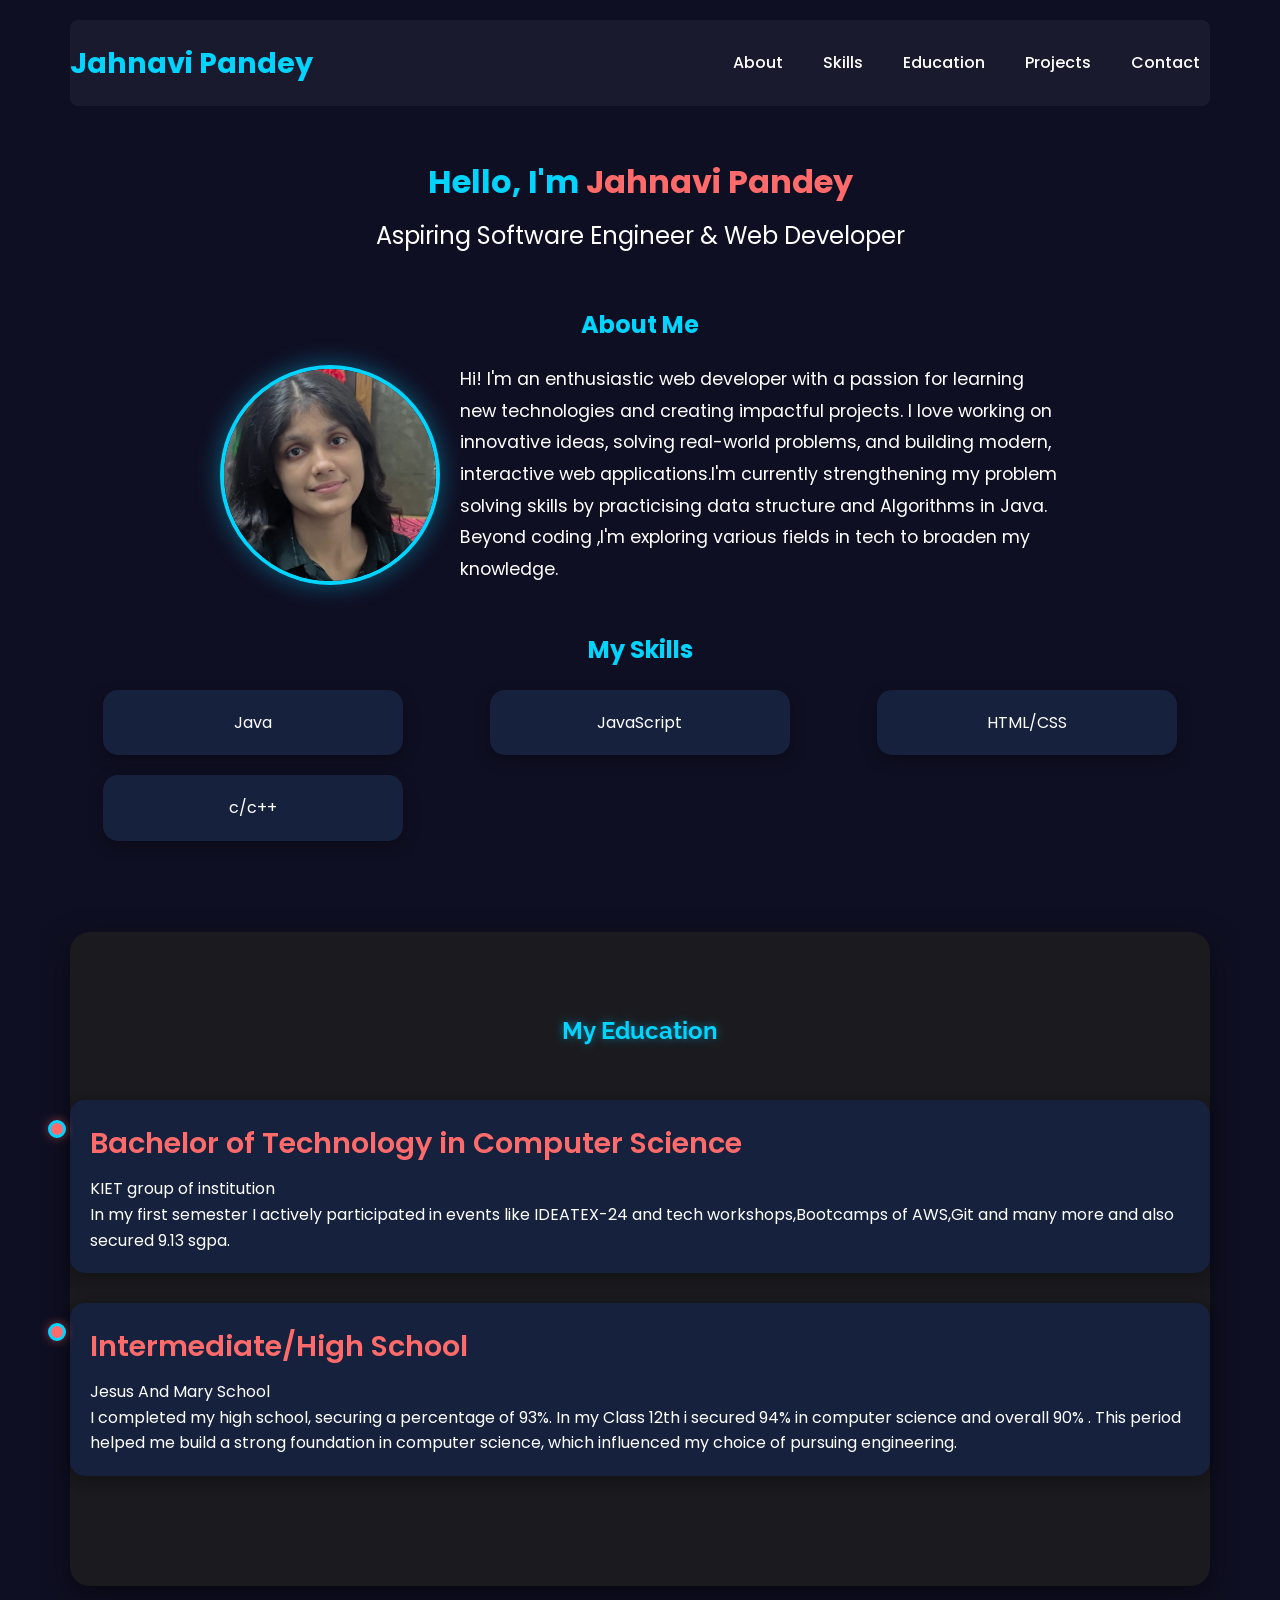
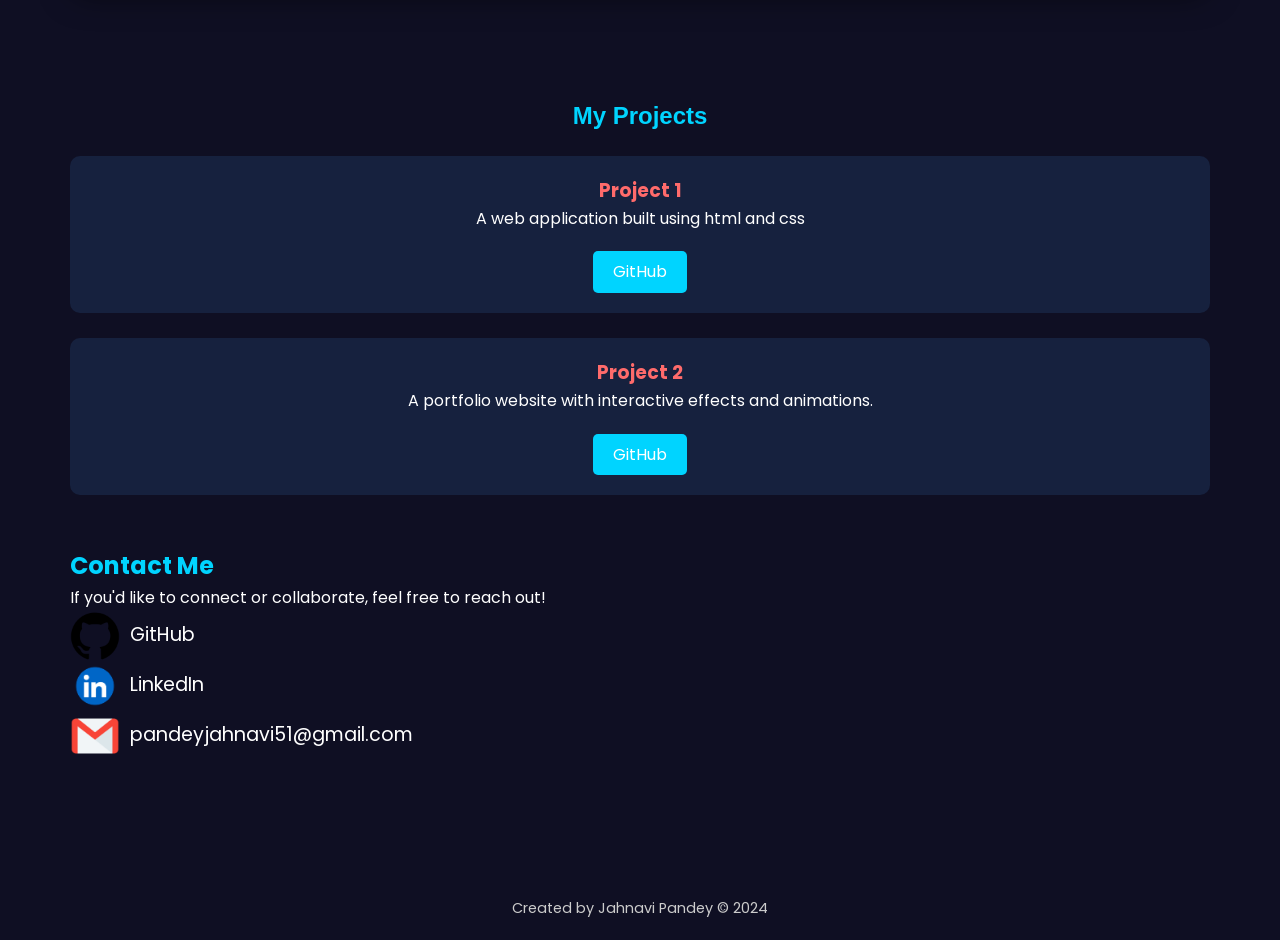
<file: in.html>
<!DOCTYPE html>
<html lang="en">
<head>
    <meta charset="UTF-8">
    <meta name="viewport" content="width=device-width, initial-scale=1.0">
    <title>Portfolio - Jahnavi Pandey</title>
    <!-- Fonts -->
    <link href="https://fonts.googleapis.com/css2?family=Poppins:wght@300;400;600&family=Raleway:wght@500;700&display=swap" rel="stylesheet">
    <link rel="stylesheet" href="https://cdnjs.cloudflare.com/ajax/libs/font-awesome/4.7.0/css/font-awesome.min.css">
    <!-- CSS -->
    <link rel="stylesheet" href="in.css">
</head>
<body>
    <div class="container">
        <!-- Navbar -->
        <nav class="navbar">
            <div class="navbar-left">
                <h1>Jahnavi Pandey</h1>
            </div>
            <div class="navbar-right">
                <ul>
                    <li><a href="#about">About</a></li>
                    <li><a href="#skills">Skills</a></li>
                    <li><a href="#education">Education</a></li>
                    <li><a href="#projects">Projects</a></li>
                    <li><a href="#contact">Contact</a></li>
                </ul>
            </div>

        </nav>

        <!-- Header Section -->
        <header class="header">
     
            <h1 class="title">Hello, I'm <span>Jahnavi Pandey</span></h1>
            <p class="subtitle">Aspiring Software Engineer & Web Developer</p>
        </header>

        <!-- About Section -->
        <section id="about" class="about">
            <h2>About Me</h2>
            <div class="about-frame">
                <img src="new.jpg" alt="Jahnavi's Photo" class="profile-photo">
                <div class="about-text">
                    <p>
                        Hi! I'm an enthusiastic web developer with a passion for learning new technologies and creating impactful projects. 
                        I love working on innovative ideas, solving real-world problems, and building modern, interactive web applications.I'm currently strengthening my problem solving skills by practicising data structure 
                        and Algorithms in Java. Beyond coding ,I'm exploring various fields in tech to broaden my knowledge.  
                    </p>
                </div>
            </div>
        </section>
        
      <br>
        <!-- Skills Section -->
        <section id="skills" class="skills">
            <h2>My Skills</h2>
            <div class="skills-list">
                <div class="skill-item">Java</div>
                <div class="skill-item">JavaScript</div>
                <div class="skill-item">HTML/CSS</div>
                <div class="skill-item">c/c++</div>
             
                
            </div>
        </section>
        <br>
        <br>
       <!-- Education Section -->
<section id="education" class="education">
    <h2>My Education</h2>
    <div class="education-list">
        <!-- BTech Education Item -->
        <div class="education-item">
            <h3 class="education-title" onclick="toggleDetails('btech-details')">Bachelor of Technology in Computer Science</h3>
            <p>KIET group of institution</p>
            <div class="education-details" id="btech-details">
                <p> In my first semester I actively participated in events like IDEATEX-24 and tech workshops,Bootcamps of AWS,Git and many more and also secured 9.13 sgpa.
                   
                </p>
            </div>
        </div>

        <!-- School Education Item -->
        <div class="education-item">
            <h3 class="education-title" onclick="toggleDetails('school-details')">Intermediate/High School</h3>
            <p>Jesus And Mary School </p>
            <div class="education-details" id="school-details">
                <p>
                    I completed my high school, securing a percentage of 93%. In my Class 12th i secured 94% in computer science and overall 90% . This period helped me build a strong foundation in computer science, which influenced my choice of pursuing engineering.
                </p>
            </div>
        </div>
    </div>
</section>

<br>
<br>
        <!-- Projects Section -->
         <div id="projects" >
            <h1 id="mypro">My Projects</h1>
            <div class="project-card">
                
                <h3><a href="" target="_blank">Project 1</a></h3>
                <p>A web application built using html and css</p>
                
                <!-- Buttons inside the project card -->
                <div class="project-buttons">
                    <a href="https://github.com/jahnavipandey23/updated_restaurantwebsite" target="_blank" class="btn github-btn">GitHub</a>
                </div>
            </div>
            <br>
            <div class="project-card">
                <h3><a href="" target="_blank">Project 2</a></h3>
                <p>A portfolio website with interactive effects and animations.</p>
                
                <!-- Buttons inside the project card -->
                <div class="project-buttons">
                    <a href="" target="_blank" class="btn github-btn">GitHub</a>
                </div>
            </div>
         </div>
  
        <br>
<br>
        <!-- Contact Section -->
        <section id="contact" class="contact">
            <h2>Contact Me</h2>
            <p>If you'd like to connect or collaborate, feel free to reach out!</p>
            <div class="contact-links">
                <a href="https://github.com/jahnavipandey23" target="_blank" class="contact-link">
                    <img src="git.png" alt="GitHub"height="50" width="50"> GitHub
                </a>
                <a href="https://www.linkedin.com/in/jahnavi-pandey-7764a1328//" target="_blank" class="contact-link">
                    <img src="link.webp" alt="LinkedIn" height="50" width="50"> LinkedIn
                </a>
                <a href="mailto:pandeyjahnavi51@gmail.com" class="contact-link">
                    <img src="email.webp" alt="Email" height="50" width="50"> pandeyjahnavi51@gmail.com
                    </a>
            </div>
        </section>

        <!-- Footer -->
        <footer class="footer">
            <p>Created by Jahnavi Pandey &copy; 2024</p>
        </footer>
    </div>
    <button id="back-to-top">↑</button>

    <!-- Script -->
    <script src="in.js"></script>
</body>
</html>
</file>
<file: in.css>
/* General Styles */
* {
    margin: 0;
    padding: 0;
    box-sizing: border-box;
    font-family: 'Poppins', sans-serif;
    scroll-behavior: smooth;
}

body {
    background-color: #0f0f23;
    color: #ffffff;
    line-height: 1.6;
}

.container {
    width: 100%;
    max-width: 1200px;
    margin: 0 auto;
    padding: 20px 30px;
    overflow-x: hidden;
}

/* Navbar */
.navbar {
    display: flex;
    justify-content: space-between;
    align-items: center;
    padding: 20px 0;
    background: #1a1a2e;
    border-radius: 8px;
    flex-wrap: wrap;
    animation: fadeIn 1s ease-out;
}

.navbar-left h1 {
    color: #00d4ff;
    font-size: 1.8rem;
    font-weight: bold;
}

.navbar-right ul {
    display: flex;
    flex-direction: row;
    gap: 20px;
    flex-wrap: wrap;
    justify-content: center;
    list-style: none;
    padding: 0;
}

.navbar-right ul li a {
    text-decoration: none;
    color: white;
    font-weight: 500;
    padding: 10px;
    border-radius: 5px;
    transition: background-color 0.3s ease, color 0.3s ease;
    display: inline-block;
}

.navbar-right ul li a:hover {
    background: #00d4ff;
    color: #0f0f23;
}

/* Header Section */
.header {
    text-align: center;
    margin-top: 50px;
    opacity: 0;
    animation: fadeIn 2s forwards;
    padding: 0 10px;
}

.title {
    font-size: 2rem;
    color: #00d4ff;
    opacity: 0;
    animation: slideIn 0.8s ease-out forwards 0.2s;
    word-wrap: break-word;
    max-width: 100%;
}

.title span {
    color: #ff6b6b;
    transform: scale(0.8);
    opacity: 0;
    animation: fadeIn 1s ease-out forwards 1s;
}

.subtitle {
    margin-top: 10px;
    font-size: 1.5rem;
    color: white;
    opacity: 0;
    animation: fadeIn 1.5s ease-out forwards 1.5s;
}

@keyframes fadeIn {
    0% { opacity: 0; transform: translateY(20px); }
    100% { opacity: 1; transform: translateY(0); }
}

@keyframes slideIn {
    0% { opacity: 0; transform: translateX(-30px); }
    100% { opacity: 1; transform: translateX(0); }
}

.about {
    margin-top: 50px;
    text-align: center;
    animation: fadeIn 1s ease-out;
}

.about h2 {
    font-size: 1.5rem;
    margin-bottom: 20px;
    color: #00d4ff;
}

.about-frame {
    display: flex;
    flex-direction: row;
    flex-wrap: wrap;
    justify-content: center;
    align-items: center;
    gap: 20px;
}

.about-text {
    max-width: 600px;
    text-align: left;
    color: white;
    font-size: 1.1rem;
    line-height: 1.8;
}

.contact {
    min-height: 300px;
    animation: fadeIn 1s ease-out;
}

.contact h2 {
    color: #00d4ff;
}

.contact-link {
    display: flex;
    align-items: center;
    gap: 10px;
    color: #ffffff;
    border-radius: 5px;
    font-size: 1.2rem;
    transition: transform 0.3s ease, box-shadow 0.3s ease;
    text-decoration: none;
}

/* Skills Section */
.skills h2 {
    color: #00d4ff;
    text-align: center;
    margin: 20px 0;
    animation: fadeIn 1s ease-out;
}

.skills-list {
    display: grid;
    grid-template-columns: repeat(auto-fit, minmax(300px, 1fr));
    gap: 20px;
    justify-items: center;
    max-width: 100%;
}

.skill-item {
    background: #16213e;
    padding: 20px;
    border-radius: 15px;
    width: 100%;
    max-width: 300px;
    text-align: center;
    box-shadow: 0 5px 15px rgba(0, 0, 0, 0.3);
    transition: transform 0.3s ease, box-shadow 0.3s ease;
    animation: slideIn 0.5s ease-out;
}

.skill-item:hover {
    transform: translateY(-5px);
    box-shadow: 0 10px 25px rgba(0, 212, 255, 0.3);
}

.skill-item span {
    display: block;
    color: #ff6b6b;
    font-size: 1.2rem;
    font-weight: bold;
    margin-bottom: 10px;
}

.progress-bar {
    width: 100%;
    height: 10px;
    background: rgba(255, 255, 255, 0.2);
    border-radius: 5px;
    overflow: hidden;
    position: relative;
}

.progress {
    height: 100%;
    background: linear-gradient(45deg, #00d4ff, #ff6b6b);
    border-radius: 5px;
    width: 0%;
    animation: fillProgress 2s ease-out forwards;
}

@keyframes fillProgress {
    0% { width: 0%; }
    100% { width: var(--progress-width); }
}

/* Education Section */
.education {
    padding: 80px 0;
    background: rgba(30, 30, 30, 0.8);
    backdrop-filter: blur(10px);
    margin: 40px 0;
    border-radius: 20px;
    box-shadow: 0 10px 30px rgba(0, 0, 0, 0.5);
    animation: fadeIn 1s ease-out;
}

.education h2 {
    color: #00d4ff;
    text-align: center;
    margin-bottom: 50px;
    font-family: 'Raleway', sans-serif;
    text-shadow: 0 0 10px rgba(0, 212, 255, 0.5);
}

.education-timeline {
    position: relative;
    max-width: 800px;
    margin: 0 auto;
    padding-left: 30px;
}

.education-timeline::before {
    content: '';
    position: absolute;
    left: 15px;
    top: 0;
    bottom: 0;
    width: 4px;
    background: linear-gradient(to bottom, #00d4ff, #ff6b6b);
    border-radius: 2px;
}

.education-item {
    position: relative;
    background: #16213e;
    padding: 20px;
    margin-bottom: 30px;
    border-radius: 15px;
    box-shadow: 0 5px 15px rgba(0, 0, 0, 0.3);
    transition: transform 0.3s ease, box-shadow 0.3s ease;
    animation: slideIn 0.5s ease-out;
}

.education-item::before {
    content: '';
    position: absolute;
    left: -22px;
    top: 20px;
    width: 12px;
    height: 12px;
    background: #ff6b6b;
    border-radius: 50%;
    border: 3px solid #00d4ff;
    box-shadow: 0 0 10px rgba(255, 107, 107, 0.5);
}

.education-item:hover {
    transform: translateY(-5px);
    box-shadow: 0 10px 25px rgba(0, 212, 255, 0.3);
}

.education-date {
    color: #00d4ff;
    font-weight: bold;
    font-size: 1.1rem;
    margin-bottom: 10px;
}

.education-item h3 {
    color: #ff6b6b;
    font-size: 1.8rem;
    margin-bottom: 10px;
    font-weight: 600;
}

.education-item p {
    color: white;
    font-size: 1rem;
    line-height: 1.6;
}

/* Projects Section */
.project-card {
    background: #16213e;
    padding: 20px;
    border-radius: 10px;
    text-align: center;
    transition: transform 0.3s ease, box-shadow 0.3s ease;
    display: flex;
    flex-direction: column;
    justify-content: space-between;
    width: 100%;
    max-width: 100%;
    animation: slideIn 0.5s ease-out;
}

#mypro {
    color: #00d4ff;
    font-size: 1.5rem;
    text-align: center;
    margin: 20px 0;
    font-family: arial;
    animation: fadeIn 1s ease-out;
}

.project-card h3 a {
    color: #ff6b6b;
    text-decoration: none;
    transition: color 0.3s ease;
}

.project-card h3 a:hover {
    color: #00d4ff;
}

.project-card:hover {
    transform: translateY(-5px);
    box-shadow: 0 8px 20px rgba(255, 107, 107, 0.2);
}

.project-buttons {
    display: flex;
    gap: 10px;
    margin-top: 20px;
    justify-content: center;
    flex-wrap: wrap;
}

.project-buttons .btn {
    padding: 8px 20px;
    border-radius: 5px;
    font-size: 1rem;
    text-decoration: none;
    color: #fff;
    text-align: center;
    display: inline-block;
    transition: transform 0.3s ease, background-color 0.3s ease;
}

.github-btn {
    background-color: #00d4ff;
}

.github-btn:hover {
    background-color: #ff6b6b;
    transform: translateY(-3px);
}

.live-btn {
    background-color: #ff6b6b;
}

.live-btn:hover {
    background-color: #00d4ff;
    transform: translateY(-3px);
}

#back-to-top {
    position: fixed;
    bottom: 20px;
    right: 20px;
    background: #ff6b6b;
    color: #0f0f23;
    border: none;
    padding: 10px 15px;
    border-radius: 5px;
    cursor: pointer;
    display: none;
    box-shadow: 0 2px 5px rgba(0, 0, 0, 0.3);
    transition: background-color 0.3s ease;
}

#back-to-top:hover {
    background: #00d4ff;
    color: white;
}

.projects h2 {
    color: #ff6b6b;
    text-align: center;
    margin: 20px 0;
    animation: fadeIn 1s ease-out;
}

/* Footer */
.footer {
    text-align: center;
    margin-top: 50px;
    font-size: 0.9rem;
    color: #ccc;
    animation: fadeIn 1s ease-out;
}

@media screen and (max-width: 600px) {
    .container {
        width: 100%;
        padding: 10px;
    }

    .education-item h3,
    .education-item1 h3 {
        font-size: 1.2rem;
        text-align: center;
    }

    .navbar-right ul {
        flex-wrap: nowrap;
        justify-content: center;
        gap: 5px;
    }

    .navbar-right ul li a {
        font-size: 12px;
        padding: 4px 6px;
    }

    .header {
        margin-top: 30px;
    }

    .title {
        font-size: 2rem;
    }

    .subtitle {
        font-size: 1.2rem;
    }

    .about-frame {
        flex-direction: column;
        text-align: center;
    }

    .skills h2, .education h2, #mypro, #projects h1 {
        margin-left: 0;
        text-align: center;
    }

    .project-card,
    .education-item,
    .education-item1 {
        width: 100%;
        margin: 10px auto;
    }

    #back-to-top {
        bottom: 15px;
        right: 15px;
        padding: 8px 12px;
    }

    .profile-photo {
        width: 150px;
        height: 150px;
    }
}

#typed {
    font-size: 2rem;
    font-weight: bold;
    color: #a2efff;
    text-shadow: 0 0 10px #ff6b6b, 0 0 20px #ff6b6b, 0 0 30px #ff6b6b;
    font-family: 'Poppins', sans-serif;
    letter-spacing: 1px;
    transition: all 0.3s ease-in-out;
}

.resume-wrapper {
    display: flex;
    justify-content: center;
    margin: 40px 0 20px;
}

.resume-btn {
    position: relative;
    padding: 14px 36px;
    font-size: 16px;
    font-weight: 600;
    color: #ff6b6b;
    background: #0f0f23;
    text-decoration: none;
    border-radius: 12px;
    border: 2px solid transparent;
    box-shadow: 0 0 15px rgba(255, 107, 107, 0.4);
    overflow: hidden;
    transition: transform 0.3s ease;
}

/* Shiny border */
.resume-btn::before {
    content: "";
    position: absolute;
    inset: 0;
    border-radius: 12px;
    padding: 2px;
    background: linear-gradient(
        120deg,
        #ff6b6b,
        #00d4ff,
        #ff6b6b
    );
    -webkit-mask:
        linear-gradient(#000 0 0) content-box,
        linear-gradient(#000 0 0);
    -webkit-mask-composite: xor;
    mask-composite: exclude;
    animation: shine 2.5s linear infinite;
}

/* Hover effect */
.resume-btn:hover {
    transform: translateY(-3px) scale(1.05);
    box-shadow: 0 0 25px rgba(255, 107, 107, 0.8);
}

/* Shiny animation */
@keyframes shine {
    0% {
        filter: brightness(1);
    }
    50% {
        filter: brightness(1.4);
    }
    100% {
        filter: brightness(1);
    }
}

.profile-photo {
    width: 220px;
    height: 220px;
    object-fit: cover;
    border-radius: 50%;
    border: 4px solid #00d4ff;
    box-shadow: 0 0 25px rgba(0, 212, 255, 0.4);
    transition: transform 0.3s ease, box-shadow 0.3s ease;
}

/* Hover effect */
.profile-photo:hover {
    transform: scale(1.05);
    box-shadow: 0 0 35px rgba(0, 212, 255, 0.7);
}
</file>
